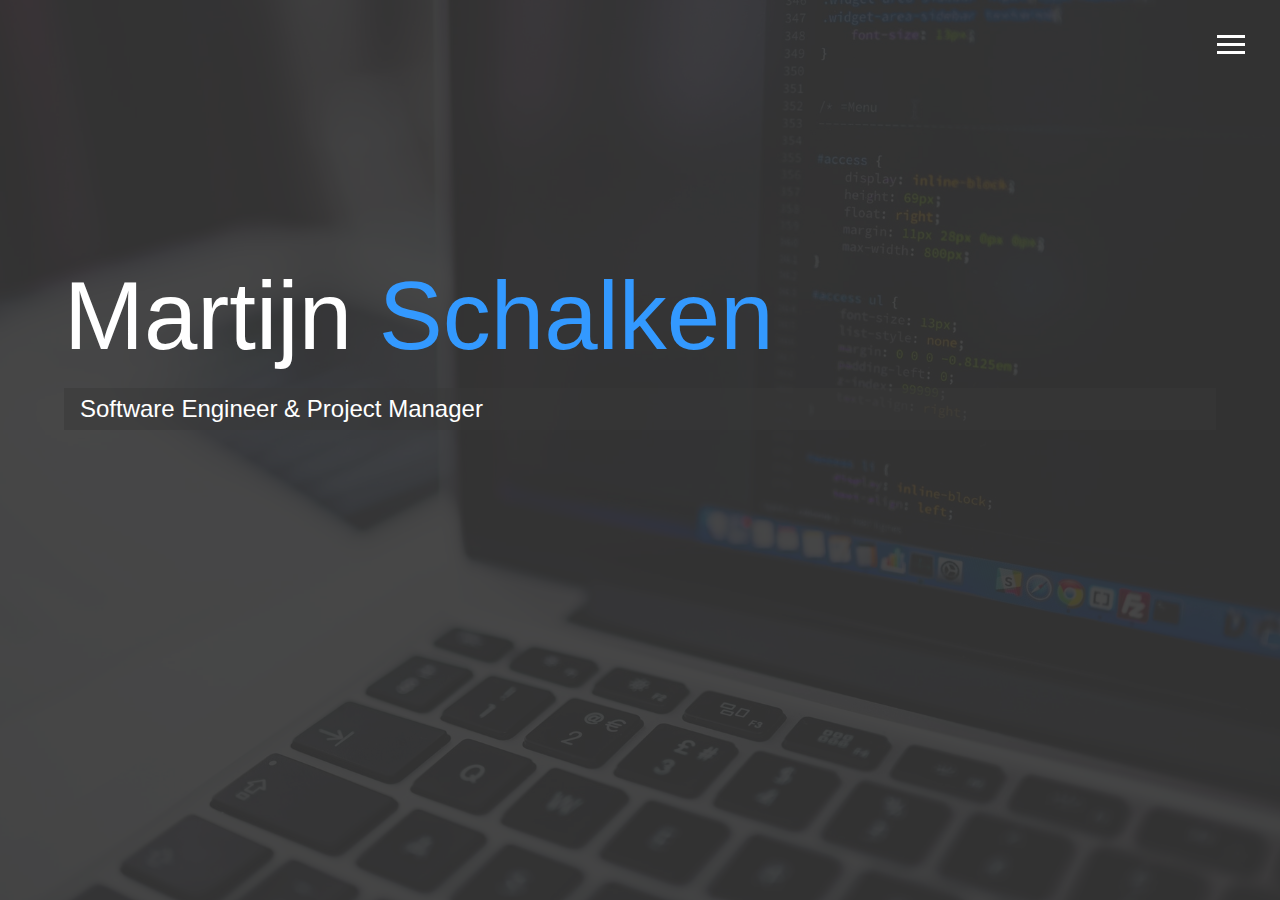
<file: index.html>
<!DOCTYPE html>
<html lang="en">

<head>
    <meta charset="UTF-8">
    <meta name="viewport" content="width=device-width, initial-scale=1.0">
    <meta http-equiv="X-UA-Compatible" content="ie=edge">
    <link rel="stylesheet" href="https://use.fontawesome.com/releases/v5.3.1/css/all.css" integrity="sha384-mzrmE5qonljUremFsqc01SB46JvROS7bZs3IO2EmfFsd15uHvIt+Y8vEf7N7fWAU"
        crossorigin="anonymous">
    <link rel="stylesheet" href="css/main.css">
    <title>Martijn Schalken</title>
</head>

<body id="bg-img">
    <header>
        <div class="menu-btn">
            <div class="btn-line"></div>
            <div class="btn-line"></div>
            <div class="btn-line"></div>
        </div>

        <nav class="menu">
            <div class="menu-branding">
                <div class="portrait"></div>
            </div>
            <ul class="menu-nav">
                <li class="nav-item current">
                    <a href="index.html" class="nav-link">Home</a>
                </li>
                <li class="nav-item">
                    <a href="about.html" class="nav-link">About Me</a>
                </li>
                <li class="nav-item">
                    <a href="work.html" class="nav-link">My Work</a>
                </li>
                <li class="nav-item">
                    <a href="contact.html" class="nav-link">Contact</a>
                </li>
            </ul>
        </nav>
    </header>

    <main id="home">
        <h1 class="lg-heading">
            Martijn
            <span class="text-secondary">Schalken</span>
        </h1>
        <h2 class="sm-heading">
            Software Engineer & Project Manager
        </h2>
        <div class="icons">
            <a href="#!">
                <i class="fab fa-linkedin fa-2x"></i>
            </a>
            <a href="#!">
                <i class="fab fa-github fa-2x"></i>
            </a>
        </div>
    </main>
    <script src="js/main.js"></script>
</body>

</html>
</file>
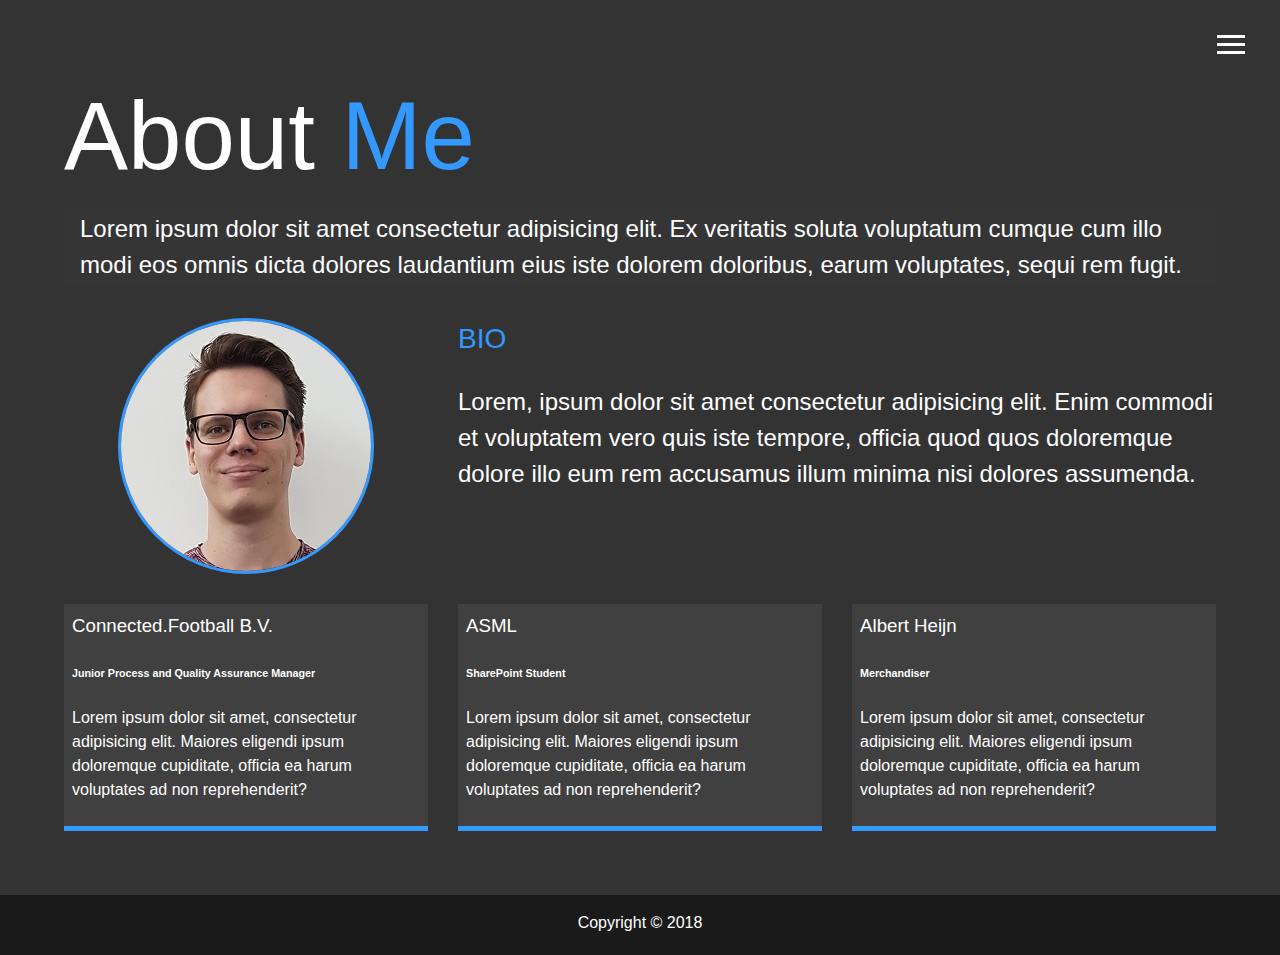
<file: about.html>
<!DOCTYPE html>
<html lang="en">

<head>
  <meta charset="UTF-8">
  <meta name="viewport" content="width=device-width, initial-scale=1.0">
  <meta http-equiv="X-UA-Compatible" content="ie=edge">
  <link rel="stylesheet" href="https://use.fontawesome.com/releases/v5.3.1/css/all.css" integrity="sha384-mzrmE5qonljUremFsqc01SB46JvROS7bZs3IO2EmfFsd15uHvIt+Y8vEf7N7fWAU"
    crossorigin="anonymous">
  <link rel="stylesheet" href="css/main.css">
  <title>About Me</title>
</head>

<body>
  <header>
    <div class="menu-btn">
      <div class="btn-line"></div>
      <div class="btn-line"></div>
      <div class="btn-line"></div>
    </div>

    <nav class="menu">
      <div class="menu-branding">
        <div class="portrait"></div>
      </div>
      <ul class="menu-nav">
        <li class="nav-item">
          <a href="index.html" class="nav-link">Home</a>
        </li>
        <li class="nav-item current">
          <a href="about.html" class="nav-link">About Me</a>
        </li>
        <li class="nav-item">
          <a href="work.html" class="nav-link">My Work</a>
        </li>
        <li class="nav-item">
          <a href="contact.html" class="nav-link">Contact</a>
        </li>
      </ul>
    </nav>
  </header>

  <main id="about">
    <h1 class="lg-heading">
      About
      <span class="text-secondary">Me</span>
    </h1>
    <h2 class="sm-heading">
      Lorem ipsum dolor sit amet consectetur adipisicing elit. Ex veritatis soluta voluptatum cumque cum illo modi eos omnis dicta
      dolores laudantium eius iste dolorem doloribus, earum voluptates, sequi rem fugit.
    </h2>
    <div class="about-info">
      <img src="img/portrait.jpg" alt="Martijn Schalken" class="bio-image">
      <div class="bio">
        <h3 class="text-secondary">BIO</h3>
        <p>Lorem, ipsum dolor sit amet consectetur adipisicing elit. Enim commodi et voluptatem vero quis iste tempore, officia
          quod quos doloremque dolore illo eum rem accusamus illum minima nisi dolores assumenda.</p>
      </div>
      <div class="job job-1">
        <h3>Connected.Football B.V.</h3>
        <h6>Junior Process and Quality Assurance Manager</h6>
        <p>Lorem ipsum dolor sit amet, consectetur adipisicing elit. Maiores eligendi ipsum doloremque cupiditate, officia ea
          harum voluptates ad non reprehenderit?</p>
      </div>
      <div class="job job-2">
        <h3>ASML</h3>
        <h6>SharePoint Student</h6>
        <p>Lorem ipsum dolor sit amet, consectetur adipisicing elit. Maiores eligendi ipsum doloremque cupiditate, officia ea
          harum voluptates ad non reprehenderit?</p>
      </div>
      <div class="job job-3">
        <h3>Albert Heijn</h3>
        <h6>Merchandiser</h6>
        <p>Lorem ipsum dolor sit amet, consectetur adipisicing elit. Maiores eligendi ipsum doloremque cupiditate, officia ea
          harum voluptates ad non reprehenderit?</p>
      </div>
    </div>
  </main>
  <footer id="main-footer">
    Copyright &copy 2018
  </footer>
  <script src="js/main.js"></script>
</body>

</html>
</file>
<file: css/main.css>
.menu-btn {
  position: absolute;
  z-index: 3;
  right: 35px;
  top: 35px;
  cursor: pointer;
  transition: all 0.5s ease-out; }
  .menu-btn .btn-line {
    width: 28px;
    height: 3px;
    margin: 0 0 5px 0;
    background: #fff;
    transition: all 0.5s ease-out; }
  .menu-btn.close {
    transform: rotate(180deg); }
    .menu-btn.close .btn-line:nth-child(1) {
      transform: rotate(45deg) translate(5px, 5px); }
    .menu-btn.close .btn-line:nth-child(2) {
      opacity: 0; }
    .menu-btn.close .btn-line:nth-child(3) {
      transform: rotate(-45deg) translate(7px, -6px); }

.menu {
  position: fixed;
  top: 0;
  width: 100%;
  opacity: 0.9;
  visibility: hidden; }
  .menu.show {
    visibility: visible; }
  .menu-branding, .menu-nav {
    display: flex;
    flex-flow: column wrap;
    align-items: center;
    justify-content: center;
    float: left;
    width: 50%;
    height: 100vh;
    overflow: hidden; }
  .menu-nav {
    margin: 0;
    padding: 0;
    background: #262626;
    list-style: none;
    transform: translate3d(0, -100%, 0);
    transition: all 0.5s ease-out; }
    .menu-nav.show {
      transform: translate3d(0, 0, 0); }
  .menu-branding {
    background: #333;
    transform: translate3d(0, 100%, 0);
    transition: all 0.5s ease-out; }
    .menu-branding.show {
      transform: translate3d(0, 0, 0); }
    .menu-branding .portrait {
      width: 250px;
      height: 250px;
      background: url(../img/portrait.jpg);
      border-radius: 50%;
      border: solid 3px #39f; }
  .menu .nav-item {
    transform: translate3d(600px, 0, 0);
    transition: all 0.5s ease-out; }
    .menu .nav-item.show {
      transform: translate3d(0, 0, 0); }
    .menu .nav-item.current > a {
      color: #39f; }
  .menu .nav-link {
    display: inline-block;
    position: relative;
    font-size: 30px;
    text-transform: uppercase;
    padding: 1rem 0;
    font-weight: 300;
    color: #fff;
    text-decoration: none;
    transition: all 0.5s ease-out; }
    .menu .nav-link:hover {
      color: #39f; }

.nav-item:nth-child(1) {
  transition-delay: 0.1s; }

.nav-item:nth-child(2) {
  transition-delay: 0.2s; }

.nav-item:nth-child(3) {
  transition-delay: 0.3s; }

.nav-item:nth-child(4) {
  transition-delay: 0.4s; }

* {
  box-sizing: border-box; }

body {
  background: #333;
  color: #fff;
  height: 100%;
  margin: 0;
  font-family: "Segoe UI", Tahoma, Geneva, Verdana, sans-serif;
  line-height: 1.5; }
  body#bg-img {
    background: url(../img/background.jpg);
    background-attachment: fixed;
    background-size: cover; }
    body#bg-img:after {
      content: "";
      position: absolute;
      top: 0;
      right: 0;
      width: 100%;
      height: 100%;
      z-index: -1;
      background: rgba(51, 51, 51, 0.9); }

h1,
h2,
h3 {
  margin: 0;
  font-weight: 400; }
  h1.lg-heading,
  h2.lg-heading,
  h3.lg-heading {
    font-size: 6rem; }
  h1.sm-heading,
  h2.sm-heading,
  h3.sm-heading {
    margin-bottom: 2rem;
    padding: 0.2rem 1rem;
    background: rgba(56, 56, 56, 0.5); }

a {
  color: #fff;
  text-decoration: none; }

header {
  position: fixed;
  z-index: 2;
  width: 100%; }

.text-secondary {
  color: #39f; }

main {
  padding: 4rem;
  min-height: calc(100vh - 60px); }
  main .icons {
    margin-top: 1rem; }
    main .icons a {
      padding: 0.4rem; }
      main .icons a:hover {
        color: #39f;
        transition: all 0.5s ease-out; }
  main#home {
    overflow: hidden; }
    main#home h1 {
      margin-top: 20vh; }

.about-info {
  display: grid;
  grid-gap: 30px;
  grid-template-areas: "bioimage bio bio" "job1 job2 job3";
  grid-template-columns: repeat(3, 1fr); }
  .about-info .bio-image {
    grid-area: bioimage;
    margin: auto;
    border-radius: 50%;
    border: #39f 3px solid; }
  .about-info .bio {
    grid-area: bio;
    font-size: 1.5rem; }
  .about-info .job {
    background: #404040;
    padding: 0.5rem;
    border-bottom: #39f 5px solid; }
  .about-info .job-1 {
    grid-area: job1; }
  .about-info .job-2 {
    grid-area: job2; }
  .about-info .job-3 {
    grid-area: job3; }

#main-footer {
  text-align: center;
  padding: 1rem;
  background: #1a1a1a;
  color: #fff;
  height: 60px; }

@media screen and (max-width: 768px) {
  main {
    align-items: center;
    text-align: center; }
    main .lg-heading {
      line-height: 1;
      margin-bottom: 1rem; }
  ul.menu-nav,
  div.menu-branding {
    float: none;
    width: 100%;
    min-height: 0; }
    ul.menu-nav.show,
    div.menu-branding.show {
      transform: translate3d(0, 0, 0); }
  ul.menu-nav {
    height: 75vh;
    transform: translate3d(-100%, 0, 0);
    font-size: 24px; }
  div.menu-branding {
    height: 25vh;
    transform: translate3d(100%, 0, 0); }
    div.menu-branding .portrait {
      background: url("../img/portrait_small.jpg");
      width: 150px;
      height: 150px; }
  .about-info {
    grid-template-areas: "bioimage" "bio" "job1" "job2" "job3";
    grid-template-columns: 1fr; } }

@media screen and (max-width: 500px) {
  main#home h1 {
    margin-top: 10vh; } }
</file>
